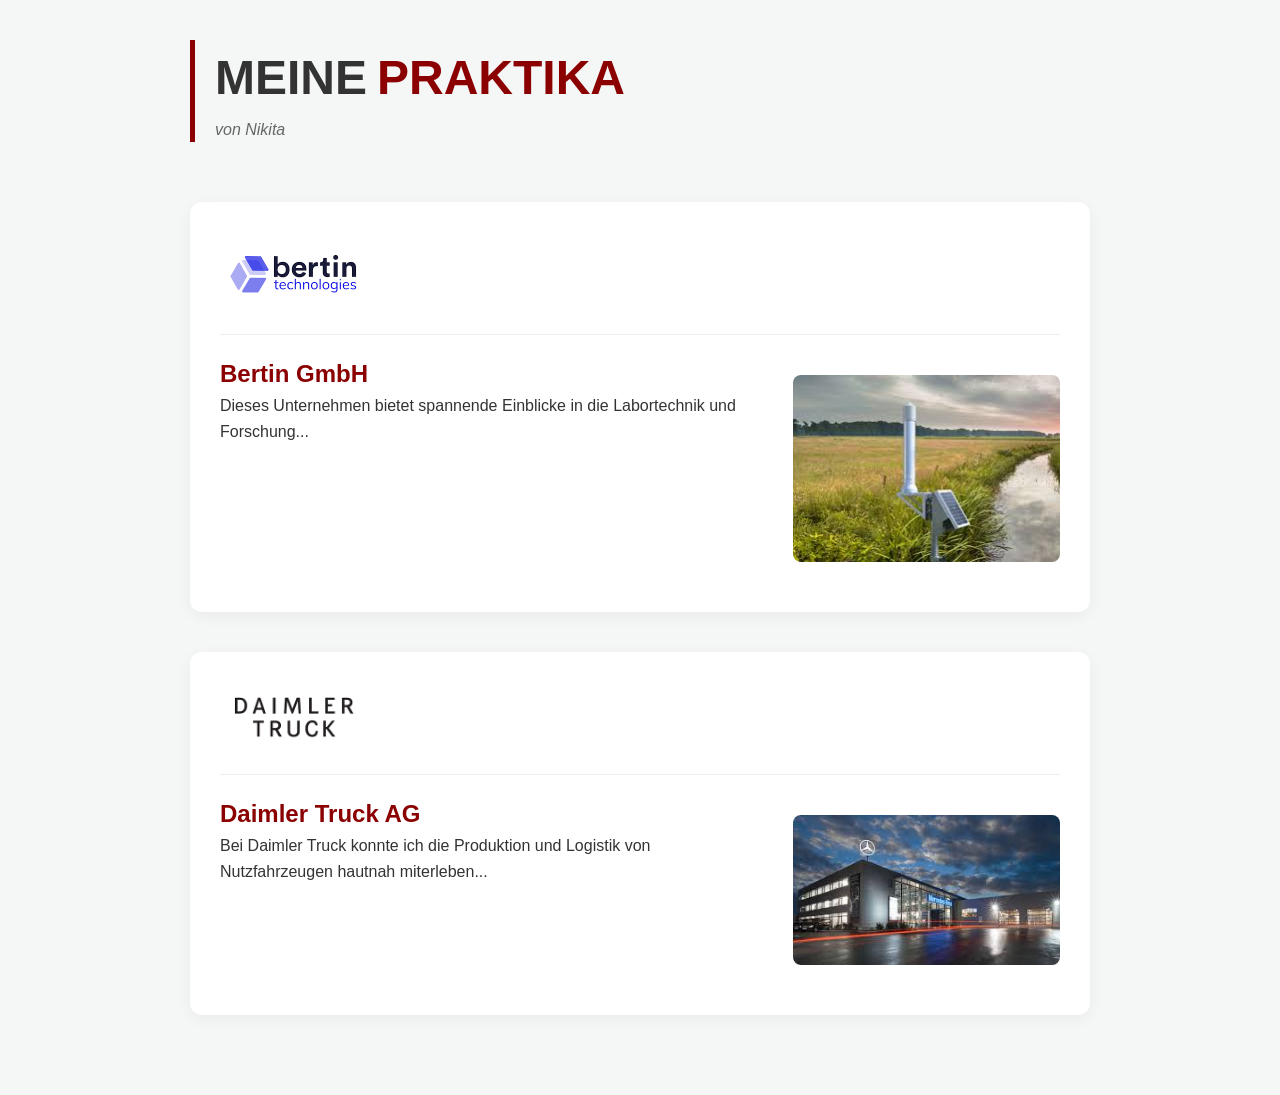
<file: tabs/index.html>
<!DOCTYPE html>
<html lang="de">
<head>
    <meta charset="UTF-8">
    <title>Meine Praktika - Nikita</title>
    <link rel="stylesheet" href="style.css">
</head>
<body>
    <div class="container">
        
        <header class="header-section">
            <div class="title-row">
                <h1>Meine</h1>
                <h1 class="highlight">Praktika</h1>
            </div>
            <p class="author">von Nikita</p>
        </header>

        <section class="praktikum-card">    
            <a class="card-link" href="bertin.html">
                <div class="logo-bar">
                    <img src="images/bertinLogo.png" alt="Bertin Logo" class="logo">
                </div>

                <div class="content-flex">
                    <div class="text-column">
                        <h2>Bertin GmbH</h2>
                        <p>Dieses Unternehmen bietet spannende Einblicke in die Labortechnik und Forschung...</p>
                    </div>
                    <div class="image-column">
                        <img src="images/bertinP.png" alt="Bertin Labor">
                    </div>
                </div>
            </a>
        </section>

        <section class="praktikum-card">
            <a class="card-link" href="daimler.html">
                <div class="logo-bar">
                    <img src="images/daimlerLogo.png" alt="Daimler Truck AG Logo" class="logo">
                </div>

                <div class="content-flex">
                    <div class="text-column">
                        <h2>Daimler Truck AG</h2>
                        <p>Bei Daimler Truck konnte ich die Produktion und Logistik von Nutzfahrzeugen hautnah miterleben...</p>
                    </div>
                    <div class="image-column">
                        <img src="images/daimlerSitz.png" alt="Daimler Frankfurt">
                    </div>
                </div>
            </a>
        </section>

    </div>

    <script src="script.js"></script>
</body>
</html>
</file>
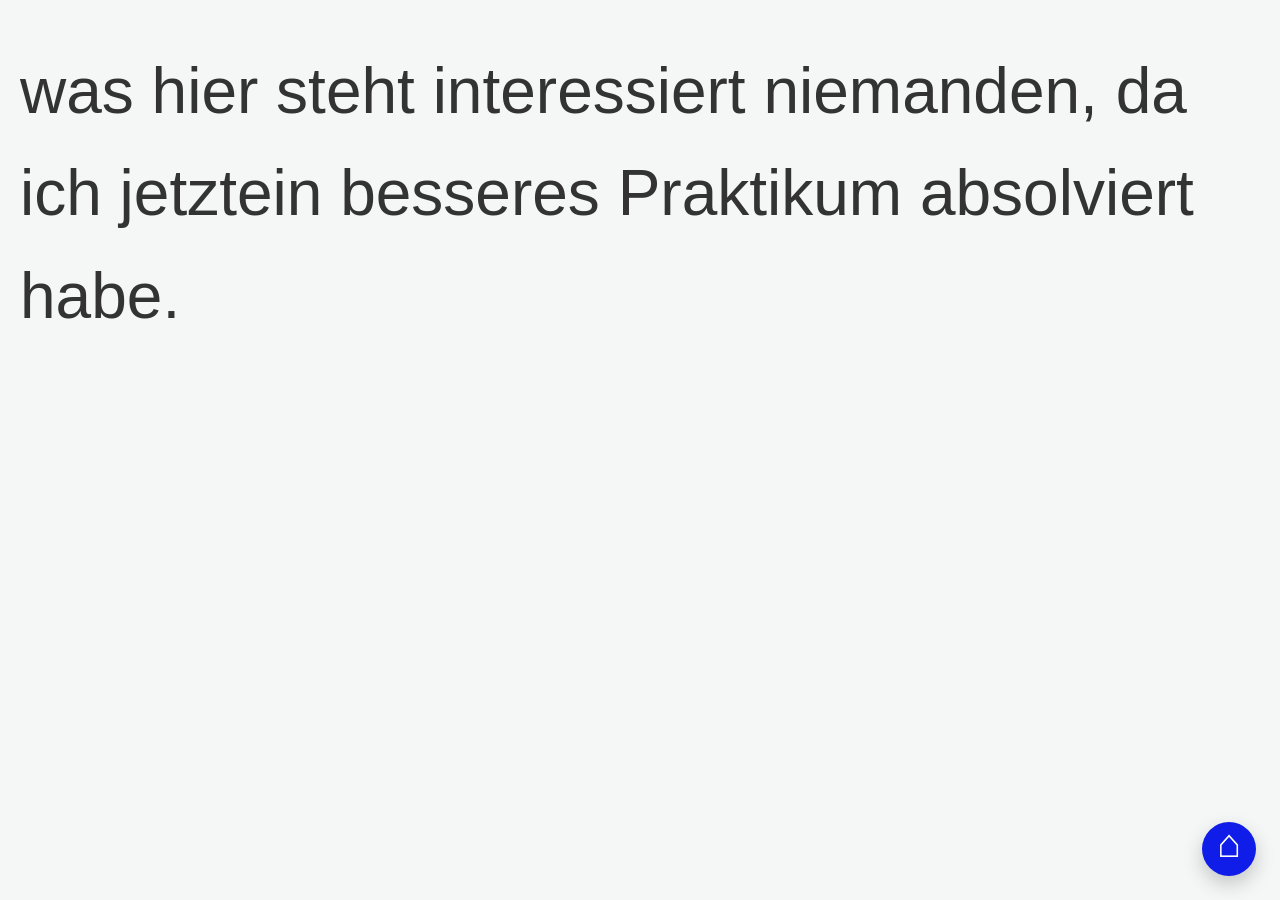
<file: tabs/daimler.html>
<!DOCTYPE html>
<html lang="en">
<head>
    <meta charset="UTF-8">
    <meta name="viewport" content="width=device-width, initial-scale=1.0">
  <link rel="stylesheet" href="bertin.css">
    <title>Irrelevant</title>
</head>
<body>
    <p>was hier steht interessiert niemanden, da ich jetztein  besseres Praktikum absolviert habe.</p>

    <a href="index.html" class="floating-home" aria-label="Zur Startseite">
    <span class="floating-home-symbol">&#8962;</span>
    </a>
<style>
  body{
 font-size: 4rem;
  } 


</style>

</body>

</html>
</file>
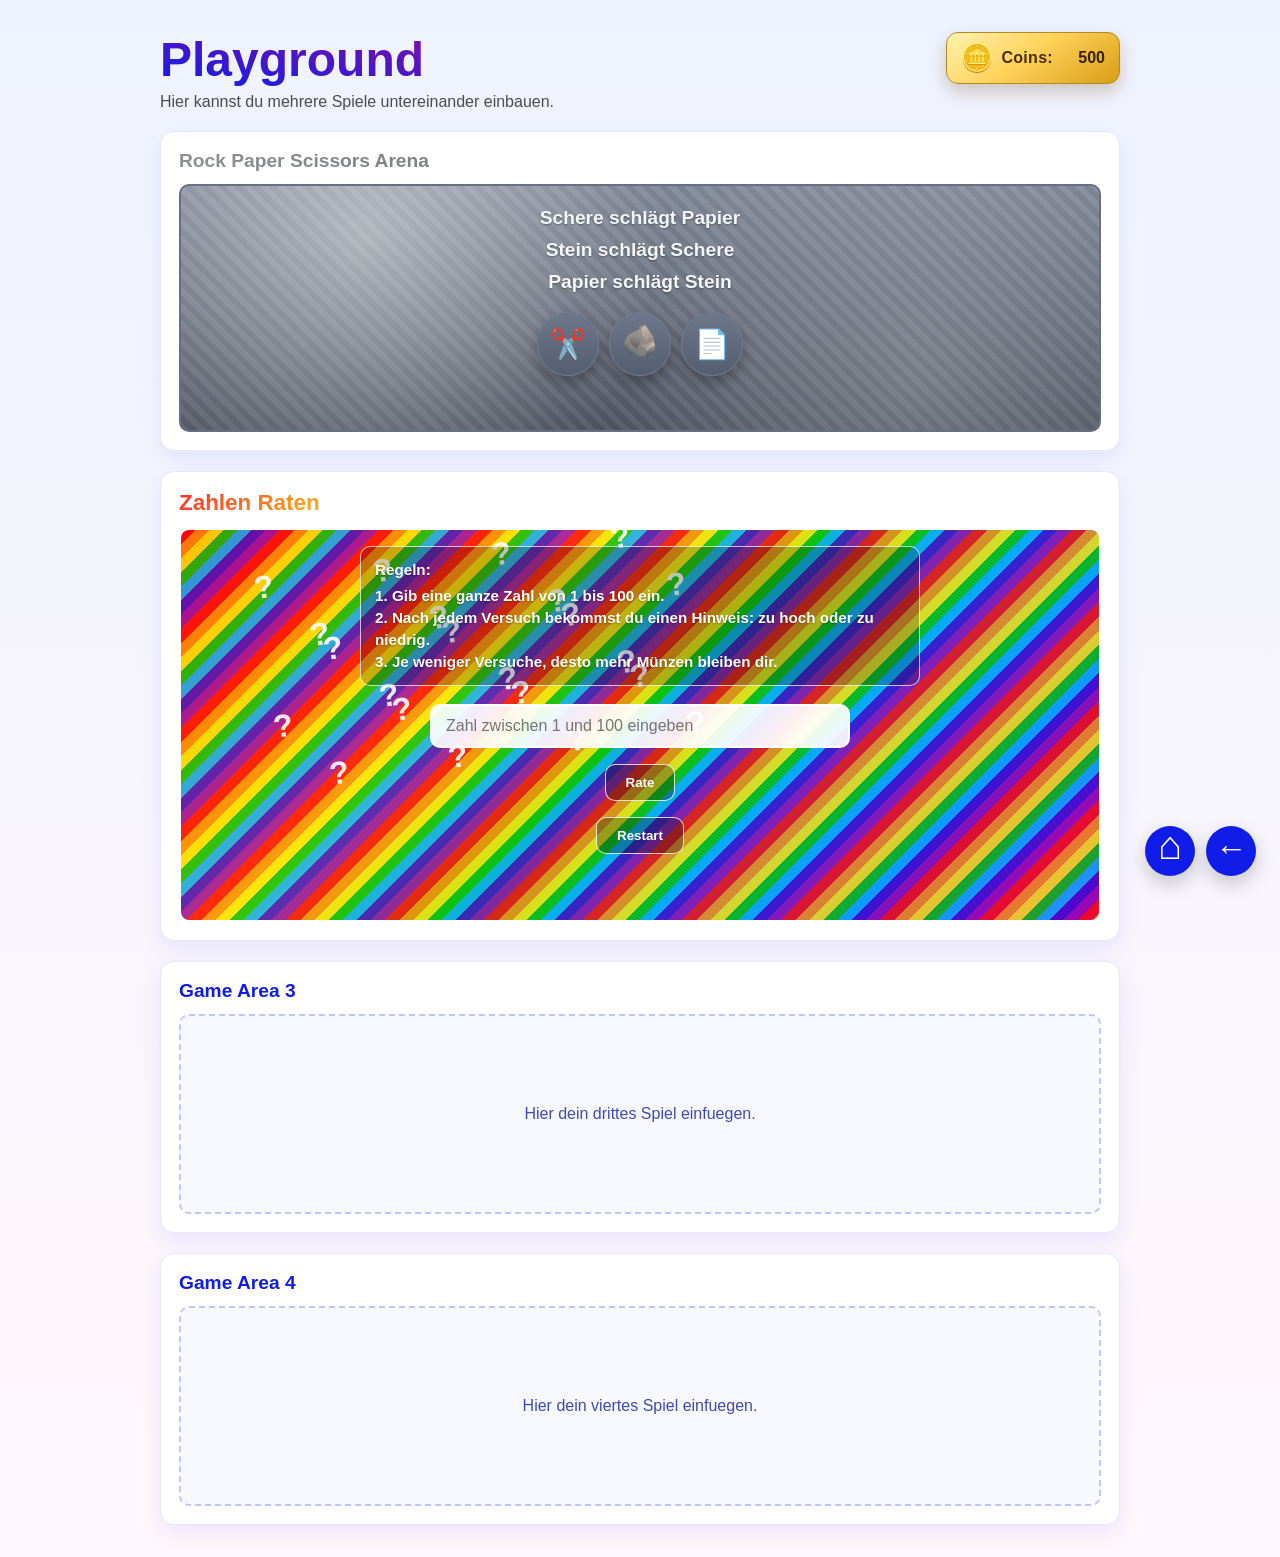
<file: tabs/games/games.html>
<!DOCTYPE html>
<html lang="de">
<head>
    <meta charset="UTF-8">
    <meta name="viewport" content="width=device-width, initial-scale=1.0">
    <title>Game Playground</title>
    <link rel="stylesheet" href="games.css">
</head>
<body>
    <div id="coin-display" aria-live="polite">
        <span class="coin-icon" aria-hidden="true"><img src="images/coin.png" alt=""></span>
        <span class="coin-label">Coins:</span>
        <strong id="coin-count"></strong>
    </div>

    <main class="page-wrap">
        <header class="head-section">
            <h1>Playground</h1>
            <p>Hier kannst du mehrere Spiele untereinander einbauen.</p>
        </header>

        <section class="game-area" id="game-1">
            <h2>Rock Paper Scissors Arena</h2>
            <div class="game-slot" >
                <div class="ssp-rules">
                    <p>Schere schlägt Papier</p>
                    <p>Stein schlägt Schere</p>
                    <p>Papier schlägt Stein</p>
                </div>

                <div class="ssp-buttons">
                    <button class="ssp-button" onclick="spiele('Schere')">✂️</button>
                    <button class="ssp-button" onclick="spiele('Stein')"><img src="images/stone-icon.png" alt=""></button>
                    <button class="ssp-button" onclick="spiele('Papier')">📄</button>
                </div>

                <p id="result" class="ssp-result"></p>
            </div>
        </section>

        <section class="game-area" id="game-2">
            <h2>Zahlen Raten</h2>
            <div class="game-slot">
                <div class="guess-rules">
                    <p>Regeln:</p>
                    <p>1. Gib eine ganze Zahl von 1 bis 100 ein.</p>
                    <p>2. Nach jedem Versuch bekommst du einen Hinweis: zu hoch oder zu niedrig.</p>
                    <p>3. Je weniger Versuche, desto mehr Münzen bleiben dir.</p>
                </div>
                <input type="text" id="userGuess" placeholder="Zahl zwischen 1 und 100 eingeben">
                <button id="guess-button" onclick="guessNumber()"><p id="rate">Rate</p></button>
                <button id="restart-button" onclick="restartGuessGame()"><p>Restart</p></button>
                <div>
                    <p id="feedback"></p>
                </div>
            </div>
        </section>

        <section class="game-area" id="game-3">
            <h2>Game Area 3</h2>
            <div class="game-slot">Hier dein drittes Spiel einfuegen.</div>
        </section>

        <section class="game-area" id="game-4">
            <h2>Game Area 4</h2>
            <div class="game-slot">Hier dein viertes Spiel einfuegen.</div>
        </section>
    </main>

<a href="../index.html" class="floating-home" aria-label="Zur Startseite">
    <span class="floating-home-symbol">&#8962;</span>
</a>

<a href="../bertin.html#back" class="floating-back" aria-label="Eine Seite zurück">
    <p>←</p>
</a>

<script src="../script.js"></script>
</body>
</html>
</file>
<file: tabs/style.css>
/* --- 1. GLOBAL RESETS --- */
* {
    margin: 0;
    padding: 0;
    box-sizing: border-box;
}

body {
    font-family: 'Segoe UI', Arial, sans-serif;
    line-height: 1.6;
    color: #333;
    background-color: #f4f7f6;
    padding: 40px 20px;
}

.container {
    max-width: 900px;
    margin: 0 auto;
}

/* --- 2. HEADER BEREICH --- */
.header-section {
    margin-bottom: 60px;
    border-left: 5px solid #8b0000;
    padding-left: 20px;
}

.title-row {
    display: flex;
    gap: 10px;
    align-items: baseline;
}

.title-row h1 {
    font-size: 3rem;
    text-transform: uppercase;
}

.highlight {
    color: #8b0000;
}

.author {
    font-style: italic;
    color: #666;
}

/* --- 3. PRAKTIKUM KARTEN (Cards) --- */
.praktikum-card {
    background: white;
    border-radius: 12px;
    padding: 30px;
    margin-bottom: 40px;
    box-shadow: 0 4px 15px rgba(0,0,0,0.05);
    transition: transform 0.4s;
}

.card-link {
    display: block;
    color: inherit;
    text-decoration: none;
}

.praktikum-card:hover {
    transform: translateY(-5px); /* Kleiner Hover-Effekt */
}



.card-link:focus-visible {
    outline: 3px solid #8b0000;
    outline-offset: 6px;
    border-radius: 12px;
}

.logo-bar {
    margin-bottom: 20px;
    border-bottom: 1px solid #eee;
    padding-bottom: 10px;
}

.logo-bar h2 {
    color: #8b0000;
    font-size: 1.5rem;
    margin: 0;
}

.logo {
    max-width: 150px;
    height: auto;
}

/* --- 4. FLEX-LAYOUT (Text links, Bild rechts) --- */
.content-flex {
    display: flex;
    align-items: flex-start;
    gap: 40px;
}

.text-column {
    flex: 2; /* Text bekommt mehr Platz */
}

.text-column h2 {
    color: #8b0000;
    font-size: 1.5rem;
}

.image-column {
    flex: 1; /* Bild-Container */
}


.image-column img {
    width: 100%;
    max-width: 300px;
    height: auto;
    border-radius: 8px;
    display: block;
    margin: 20px auto;
}

/* --- 5. MOBILE ANPASSUNG --- */
@media (max-width: 600px) {
    .content-flex {
        flex-direction: column; /* Auf Handys untereinander stapeln */
    }
}

/* --- Brtin --- */

/* --- 6. PRODUKT GRID --- */
.product-grid {
    display: grid;
    grid-template-columns: repeat(auto-fit, minmax(200px, 1fr));
    gap: 20px;
    margin-top: 20px;
}

.product-item {
    text-align: center;
    padding: 15px;
    background: #f9f9f9;
    border-radius: 8px;
    border: 1px solid #eee;
}


.product-item a {
    text-decoration: none;
}

.product-item img {
    width: 100%;
    height: 120px;
    object-fit: contain; /* Bild wird nicht verzerrt */
    margin-bottom: 10px;
}

.product-item h3 {
    font-size: 1.1rem;
    color: #8b0000;
}

.product-item p {
    color: #666;
}

/* --- 7. GAME BEREICH --- */
.game-section {
    background: #333; /* Dunkler Hintergrund für das Spiel */
    color: white;
}

.game-section h2 {
    color: white !important;
}

.game-placeholder {
    width: 100%;
    height: 300px;
    background: #444;
    border: 2px dashed #666;
    display: flex;
    justify-content: center;
    align-items: center;
    border-radius: 8px;
    margin-top: 20px;
}

/* --- 8. SONSTIGES --- */
ul {
    margin-left: 20px;
    margin-top: 10px;
}

.back-link {
    display: inline-block;
    margin-top: 20px;
    color: #8b0000;
    text-decoration: none;
    font-weight: bold;
}

.back-link:hover {
    text-decoration: underline;
}

.floating-home {
    position: fixed;
    right: 24px;
    bottom: 24px;
    width: 64px;
    height: 64px;
    border-radius: 50%;
    background: #8b0000;
    color: #fff;
    text-decoration: none;
    display: flex;
    align-items: center;
    justify-content: center;
    font-size: 1.6rem;
    box-shadow: 0 8px 20px rgba(0, 0, 0, 0.2);
    z-index: 1000;
    transition: transform 0.2s ease, background-color 0.2s ease;
}



.floating-home:hover {
    background: #a40000;
    transform: translateY(-3px) scale(1.04);
}

.floating-home:focus-visible {
    outline: 3px solid #ffd9d9;
    outline-offset: 3px;
}

.floating-home-symbol {
    margin-top: -12px;
    font-size: 40px !important;
    line-height: 1;
    width: 100%;
    text-align: center;
    display: block;
}

/* --- Daimler --- */
</file>
<file: tabs/bertin.css>
/* --- 1. GLOBAL RESETS --- */
* {
    margin: 0;
    padding: 0;
    box-sizing: border-box;
}

body {
    font-family: 'Segoe UI', Arial, sans-serif;
    line-height: 1.6;
    color: #333;
    background-color: #f4f7f6;
    padding: 40px 20px;
}

.container {
    max-width: 900px;
    margin: 0 auto;
}

/* --- 2. HEADER BEREICH --- */
.header-section {
    margin-bottom: 60px;
    border-left: 5px solid #101DE8;
    padding-left: 20px;
}

.title-row {
    display: flex;
    gap: 10px;
    align-items: baseline;
}

.title-row h1 {
    font-size: 3rem;
    text-transform: uppercase;
}

.highlight {
    color: #101DE8;
}

.author {
    font-style: italic;
    color: #666;
}

/* --- 3. PRAKTIKUM KARTEN (Cards) --- */
.praktikum-card {
    background: white;
    border-radius: 12px;
    padding: 30px;
    margin-bottom: 40px;
    box-shadow: 0 4px 15px rgba(0,0,0,0.05);
    transition: transform 0.4s;
}

.praktikum-card:hover {
    transform: translateY(-5px); /* Kleiner Hover-Effekt */
}


.logo-bar {
    margin-bottom: 20px;
    border-bottom: 1px solid #eee;
    padding-bottom: 10px;
}

.logo-bar h2 {
    color: #101DE8;
    font-size: 1.5rem;
    margin: 0;
}

.logo {
    max-width: 150px;
    height: auto;
}

/* --- 4. FLEX-LAYOUT (Text links, Bild rechts) --- */
.content-flex {
    display: flex;
    align-items: center;
    gap: 40px;
}

.text-column {
    flex: 2; /* Text bekommt mehr Platz */
}

.text-column h2 {
    color: #101DE8;
    font-size: 1.5rem;
}

.image-column {
    flex: 1; /* Bild-Container */
    
}


.image-column img {
    width: 100%;
    max-width: 300px;
    height: auto;
    border-radius: 8px;
    display: block;
    margin: 20px auto;
    min-height: 100px;
}

    /* --- 5. MOBILE ANPASSUNG --- */
    @media (max-width: 600px) {
    .content-flex {
        flex-direction: column; /* Auf Handys untereinander stapeln */
    }
}

/* --- Brtin --- */

/* --- 6. PRODUKT GRID --- */
.product-grid {
    display: grid;
    grid-template-columns: repeat(auto-fit, minmax(200px, 1fr));
    gap: 20px;
    margin-top: 20px;
}

.product-item {
    text-align: center;
    padding: 15px;
    background: #f9f9f9;
    border-radius: 8px;
    border: 1px solid #eee;
    transition: transform 0.25s ease, box-shadow 0.25s ease;
}

.product-item:hover,
.product-item:focus-within {
    transform: translateY(-8px);
    box-shadow: 0 10px 18px rgba(36, 30, 333, 0.719);
}




.product-item img {
    width: 100%;
    height: 120px;
    object-fit: contain; /* Bild wird nicht verzerrt */
    margin-bottom: 10px;
}

.product-item h3 {
    font-size: 1.1rem;
    color: #101DE8;
}

.product-item p {
    color: #666;
}

/* --- 7. GAME BEREICH --- */
.game-section {
    background: #333; /* Dunkler Hintergrund für das Spiel */
    color: white;
}

.game-section h2 {
    color: white !important;
}

.game-placeholder {
    width: 100%;
    height: 300px;
    background: #444;
    border: 2px dashed #666;
    display: flex;
    justify-content: center;
    align-items: center;
    border-radius: 8px;
    margin-top: 20px;
}

.minigame-buttons {
    width: min(560px, 100%);
    grid-template-columns: repeat(2, minmax(220px, 1fr));
    align-items: stretch;
}

.minigame-button {
    min-height: 120px;
    text-align: center;
    padding: 16px;
    border-radius: 12px;
    border: 1px solid rgba(255, 255, 255, 0.18);
    cursor: pointer;
    transition: transform 0.22s ease, box-shadow 0.22s ease, filter 0.22s ease;
}

.minigame-button h3 {
    margin: 0;
    font-size: 1.6rem;
    letter-spacing: 0.2px;
}

.minigame-button:hover,
.minigame-button:focus-visible {
    transform: translateY(-6px);
    filter: saturate(1.06);
}

.rps-button {
    color: #eef1f8;
    border-color: rgba(165, 176, 201, 0.75);
    background:
        radial-gradient(circle at 18% 18%, rgba(255, 255, 255, 0.26), transparent 36%),
        repeating-linear-gradient(45deg, rgba(255, 255, 255, 0.06) 0 6px, rgba(0, 0, 0, 0.08) 6px 12px),
        linear-gradient(180deg, #7f8796, #4d5360);
    box-shadow: 0 8px 18px rgba(0, 0, 0, 0.32);
}

.rps-button:hover,
.rps-button:focus-visible {
    box-shadow: 0 12px 24px rgba(0, 0, 0, 0.38);
}

.guess-button {
    color: #fff;
    border-color: rgba(255, 255, 255, 0.78);
    background:
        repeating-linear-gradient(
            135deg,
            rgba(255, 0, 0, 0.84) 0 10px,
            rgba(255, 136, 0, 0.84) 10px 20px,
            rgba(255, 230, 0, 0.84) 20px 30px,
            rgba(0, 190, 0, 0.84) 30px 40px,
            rgba(0, 170, 255, 0.84) 40px 50px,
            rgba(60, 0, 200, 0.84) 50px 60px,
            rgba(150, 0, 170, 0.84) 60px 70px
        ),
        linear-gradient(135deg, #ff2e2e 0%, #ff9f1c 18%, #ffe347 34%, #34d058 50%, #22a6f2 67%, #4c55ff 82%, #b620e0 100%);
    text-shadow: 0 1px 3px rgba(0, 0, 0, 0.35);
    box-shadow: 0 8px 18px rgba(0, 0, 0, 0.28);
}

.guess-button:hover,
.guess-button:focus-visible {
    box-shadow: 0 12px 24px rgba(0, 0, 0, 0.34);
}

@media (max-width: 680px) {
    .game-placeholder {
        height: auto;
        padding: 20px 14px;
    }

    .minigame-buttons {
        grid-template-columns: 1fr;
    }
}

/* --- 8. SONSTIGES --- */
ul {
    margin-left: 20px;
    margin-top: 10px;
}

.back-link {
    display: inline-block;
    margin-top: 20px;
    color: #101DE8;
    text-decoration: none;
    font-weight: bold;
}

.back-link:hover {
    text-decoration: underline;
}

.floating-home {
    position: fixed;
    right: 24px;
    bottom: 24px;
    width: 54px;
    height: 54px;
    border-radius: 50%;
    background: #101DE8;
    color: #fff;
    text-decoration: none;
    display: flex;
    align-items: center;
    justify-content: center;
    font-size: 1.6rem;
    box-shadow: 0 8px 20px rgba(0, 0, 0, 0.2);
    z-index: 1000;
    transition: transform 0.2s ease, background-color 0.2s ease;
}



.floating-home:hover {
    background: #101DE8;
    transform: translateY(-3px) scale(1.04);
}

.floating-home:focus-visible {
    outline: 3px solid #ffd9d9;
    outline-offset: 3px;
}

.floating-home-symbol {
    margin-top: -13px;
    font-size: 40px !important;
    line-height: 1;
    width: 100%;
    text-align: center;
    display: block;
}


.unstyled-link {
    text-decoration: inherit;
    color: inherit;
}

#hover-alert-button,
#guess-alert-button {
    font-size: 0.9rem;
}
</file>
<file: tabs/games/games.css>
* {
    box-sizing: border-box;
    margin: 0;
    padding: 0;
}

body {
    font-family: "Segoe UI", Arial, sans-serif;
    background: linear-gradient(180deg, #eff3ff, #fff7fb);
    color: #1f1f1f;
    padding: 32px 16px;
}

#coin-display {
    position: fixed;
    top: 32px;
    right: max(16px, calc((100vw - 960px) / 2));
    z-index: 1100;
    display: flex;
    align-items: center;
    gap: 8px;
    padding: 9px 14px;
    border-radius: 12px;
    border: 1px solid #b7881f;
    background: linear-gradient(145deg, #fff3b0 0%, #ffd35c 45%, #d89d14 100%);
    color: #4a2e00;
    box-shadow: 0 8px 18px rgba(96, 61, 0, 0.25);
    font-weight: 700;
}

.coin-icon {
    display: inline-flex;
    align-items: center;
    justify-content: center;
}

.coin-icon img {
    width: 2rem;
    height: auto;
    display: block;
}

.coin-label {
    letter-spacing: 0.3px;
}

#coin-count {
    min-width: 44px;
    text-align: right;
    color: #3a2100;
}

.page-wrap {
    max-width: 960px;
    margin: 0 auto;
    display: flex;
    flex-direction: column;
    gap: 20px;
}

.head-section h1 {
    font-size: clamp(2rem, 5vw, 3rem);
    background: linear-gradient(10deg, #101de8, #ff0062);
    background-clip: text;
    -webkit-background-clip: text;
    -webkit-text-fill-color: transparent;
}

.head-section p {
    margin-top: 6px;
    color: #4d4d4d;
}

.game-area {
    background: #ffffff;
    border: 1px solid #e6e8f3;
    border-radius: 14px;
    padding: 18px;
    box-shadow: 0 8px 22px rgba(16, 29, 232, 0.08);
}

.game-area h2 {
    color: #101de8;
    font-size: 1.2rem;
    margin-bottom: 12px;
}

.game-slot {
    min-height: 200px;
    border: 2px dashed #bfc6ff;
    border-radius: 10px;
    background: #f8f9ff;
    display: flex;
    align-items: center;
    justify-content: center;
    text-align: center;
    color: #3f4ab8;
    padding: 16px;
}

#game-1 .game-slot {
    background:
        radial-gradient(circle at 20% 20%, rgba(255, 255, 255, 0.45), transparent 40%),
        radial-gradient(circle at 80% 80%, rgba(255, 255, 255, 0.2), transparent 45%),
        repeating-linear-gradient(45deg, rgba(255, 255, 255, 0.05) 0 6px, rgba(0, 0, 0, 0.05) 6px 12px),
        linear-gradient(180deg, #7f8796, #4d5360);
    border: 2px solid #676f80;
    color: #eef1f8;
    flex-direction: column;
    gap: 14px;
    justify-content: flex-start;
    align-items: center;
}

#game-1 h2 {
    color: #596275;
    background: linear-gradient(135deg, #8f9196, #565a61);
    background-clip: text;
    -webkit-background-clip: text;
    -webkit-text-fill-color: transparent;
}

.ssp-rules {
    line-height: 2rem;
    font-size: 1.2rem;
    font-weight: bold;
    color: #f5f7fb;
    text-shadow: 0 1px 2px rgba(0, 0, 0, 0.35);
}

.ssp-buttons {
    display: flex;
    flex-wrap: wrap;
    justify-content: center;
    gap: 10px;
}

.ssp-button {
    border: 1px solid #727b8f;
    border-radius: 999px;
    min-width: 62px;
    min-height: 62px;
    padding: 10px;
    font-size: 1.8rem;
    font-weight: 600;
    color: #f2f5fc;
    background: linear-gradient(180deg, #6f778a, #555d70);
    box-shadow: 0 7px 14px rgba(0, 0, 0, 0.28);
    cursor: pointer;
    transition: transform 0.16s ease, box-shadow 0.16s ease, filter 0.16s ease;
}

.ssp-button:hover {
    transform: translateY(-2px);
    box-shadow: 0 10px 18px rgba(0, 0, 0, 0.35);
    filter: saturate(1.08);
}

.ssp-button:active {
    transform: translateY(0);
}

.ssp-button:focus-visible {
    outline: 3px solid #dde3f7;
    outline-offset: 2px;
}

.ssp-button img {
    width: 2.2rem;
    height: auto;
    align-self: center; 
}

.ssp-result {
    min-height: 24px;
    width: 100%;
    max-width: 480px;
    font-weight: 700;
    color: #eef2ff;
    text-shadow: 0 1px 2px rgba(0, 0, 0, 0.3);
}

#game-2 .game-slot {
    position: relative;
    overflow: hidden;
    min-height: 320px;
    flex-direction: column;
    align-items: center;
    justify-content: center;
    gap: 14px;
    color: #ffffff;
    border: 2px solid #ffffff;
    background:
        repeating-linear-gradient(
            135deg,
            rgba(255, 0, 0, 0.8) 0 10px,
            rgba(255, 136, 0, 0.8) 10px 20px,
            rgba(255, 230, 0, 0.8) 20px 30px,
            rgba(0, 190, 0, 0.8) 30px 40px,
            rgba(0, 170, 255, 0.8) 40px 50px,
            rgba(60, 0, 200, 0.8) 50px 60px,
            rgba(150, 0, 170, 0.8) 60px 70px
        ),
        linear-gradient(135deg, #ff2e2e 0%, #ff9f1c 18%, #ffe347 34%, #34d058 50%, #22a6f2 67%, #4c55ff 82%, #b620e0 100%);
}

#game-2 .guess-rules {
    width: min(560px, 96%);
    padding: 12px 14px;
    border-radius: 10px;
    border: 1px solid rgba(255, 255, 255, 0.72);
    background: rgba(18, 18, 18, 0.23);
    color: #ffffff;
    text-align: left;
    line-height: 1.45;
    font-size: 0.95rem;
    text-shadow: 0 1px 2px rgba(0, 0, 0, 0.28);
    font-weight: bold;
}

#game-2 .guess-rules p:first-child {
    font-weight: 800;
    margin-bottom: 4px;
}

#game-2 .game-slot::before,
#game-2 .game-slot::after {
    position: absolute;
    content: "?";
    font-size: 2rem;
    font-weight: 800;
    color: rgba(255, 255, 255, 0.9);
    pointer-events: none;
    z-index: 0;
}

#game-2 .game-slot::before {
    top: 10%;
    left: 8%;
    transform: rotate(-8deg);
    text-shadow:
        120px 0 0 rgba(255, 255, 255, 0.9),
        240px 0 0 rgba(255, 255, 255, 0.9),
        360px 0 0 rgba(255, 255, 255, 0.9),
        60px 70px 0 rgba(255, 255, 255, 0.9),
        180px 70px 0 rgba(255, 255, 255, 0.9),
        300px 70px 0 rgba(255, 255, 255, 0.9),
        0 140px 0 rgba(255, 255, 255, 0.9),
        120px 140px 0 rgba(255, 255, 255, 0.9),
        240px 140px 0 rgba(255, 255, 255, 0.9),
        360px 140px 0 rgba(255, 255, 255, 0.9);
}

#game-2 .game-slot::after {
    top: 22%;
    left: 14%;
    transform: rotate(-8deg);
    color: rgba(255, 255, 255, 0.9);
    text-shadow:
        120px 0 0 rgba(255, 255, 255, 0.9),
        240px 0 0 rgba(255, 255, 255, 0.9),
        360px 0 0 rgba(255, 255, 255, 0.9),
        60px 70px 0 rgba(255, 255, 255, 0.9),
        180px 70px 0 rgba(255, 255, 255, 0.9),
        300px 70px 0 rgba(255, 255, 255, 0.9),
        0 140px 0 rgba(255, 255, 255, 0.9),
        120px 140px 0 rgba(255, 255, 255, 0.9),
        240px 140px 0 rgba(255, 255, 255, 0.9),
        360px 140px 0 rgba(255, 255, 255, 0.9);
}

#game-2 .game-slot > * {
    position: relative;
    z-index: 1;
}

#game-2 h2 {
    background: linear-gradient(135deg, #ff2e2e 0%, #ff9f1c 15%, #ffe347 30%, #34d058 45%, #22a6f2 60%, #4c55ff 75%, #b620e0 100%);
    background-clip: text;
    -webkit-background-clip: text;
    -webkit-text-fill-color: transparent;
    font-size: 1.4rem;
    font-weight: 800;
    text-shadow: none;
}

#game-2 #userGuess {
    width: min(420px, 92%);
    margin-top: 4px;
    padding: 11px 14px;
    border: 2px solid rgba(255, 255, 255, 0.95);
    border-radius: 10px;
    background: rgba(255, 255, 255, 0.92);
    color: #24233c;
    font-size: 1rem;
}

#game-2 #userGuess:focus-visible {
    outline: 3px solid rgba(255, 255, 255, 0.95);
    outline-offset: 2px;
}

#game-2 button {
    margin-top: 2px;
    padding: 10px 20px;
    border: 1px solid rgba(255, 255, 255, 0.8);
    border-radius: 10px;
    cursor: pointer;
    color: #ffffff;
    font-weight: 700;
    background: rgba(20, 20, 20, 0.32);
}

#game-2 #rate {
    margin: 0;
}

#game-2 #feedback {
    margin-top: 10px;
    min-height: 26px;
    font-size: 1.4rem;
    font-weight: 700;
    color: #ffffff;
    text-shadow: 0 2px 4px rgba(0, 0, 0, 0.35);
}

#game-2 .game-slot.winner {
    background:
        radial-gradient(circle at 20% 30%, rgba(255, 255, 0, 0.4), transparent 35%),
        radial-gradient(circle at 80% 70%, rgba(255, 215, 0, 0.3), transparent 40%),
        radial-gradient(circle at 40% 80%, rgba(255, 255, 0, 0.25), transparent 45%),
        radial-gradient(circle at 70% 20%, rgba(255, 165, 0, 0.3), transparent 40%),
        linear-gradient(135deg, #FFD700 0%, #FFA500 25%, #FF6B6B 50%, #4ECDC4 75%, #FFD700 100%);
    animation: celebrateWin 0.6s ease-out;
}

@keyframes celebrateWin {
    0% {
        transform: scale(0.98);
        box-shadow: 0 0 20px rgba(255, 215, 0, 0.4);
    }
    50% {
        transform: scale(1.02);
        box-shadow: 0 0 40px rgba(255, 215, 0, 0.6);
    }
    100% {
        transform: scale(1);
        box-shadow: 0 0 30px rgba(255, 215, 0, 0.5);
    }
}


.floating-home {
    position: fixed;
    right: 85px;
    bottom: 24px;
    width: 50px;
    height: 50px;
    border-radius: 50%;
    background: #101DE8;
    color: #fff;
    text-decoration: none;
    display: flex;
    align-items: center;
    justify-content: center;
    font-size: 1.6rem;
    box-shadow: 0 8px 20px rgba(0, 0, 0, 0.2);
    z-index: 1000;
    transition: transform 0.2s ease, background-color 0.2s ease;
}



.floating-home:hover {
    background: #101DE8;
    transform: translateY(-3px) scale(1.04);
}

.floating-home:focus-visible {
    outline: 3px solid #ffd9d9;
    outline-offset: 3px;
}

.floating-home-symbol {
    margin-top: -13px;
    font-size: 40px !important;
    line-height: 1;
    width: 100%;
    text-align: center;
    display: block;
}


.floating-back {
    position: fixed;
    right: 24px;
    bottom: 24px;
    width: 50px;
    height: 50px;
    border-radius: 50%;
    background: #101DE8;
    color: #fff;
    text-decoration: none;
    display: flex;
    align-items: center;
    justify-content: center;
    font-size: 1.6rem;
    box-shadow: 0 8px 20px rgba(0, 0, 0, 0.2);
    z-index: 1000;
    transition: transform 0.2s ease, background-color 0.2s ease;
}



.floating-back:hover {
    background: #101DE8;
    transform: translateY(-3px) scale(1.04);
}

.floating-back:focus-visible {
    outline: 3px solid #ffd9d9;
    outline-offset: 3px;
}

.floating-back p {
    font-weight: bold;
    align-self: center;
    font-size: 2rem;
    margin-top: -5px;
}
</file>
